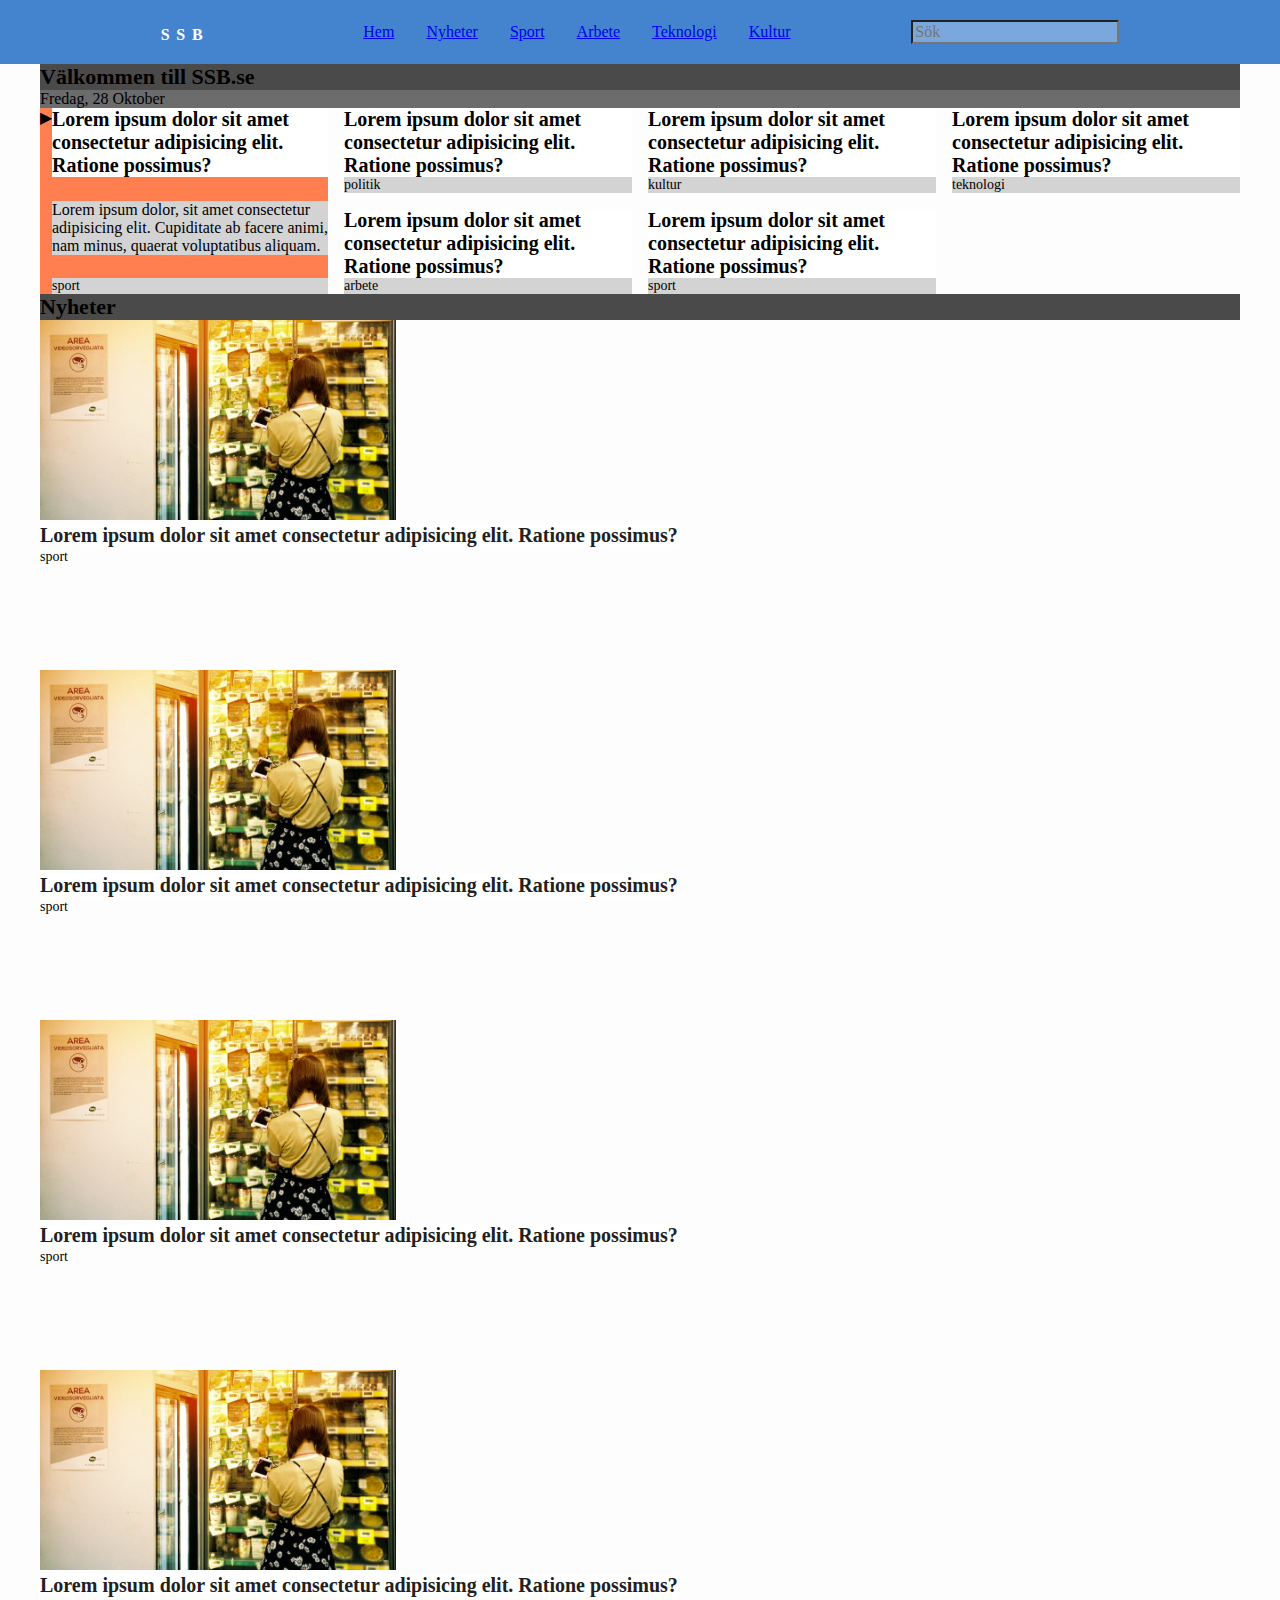
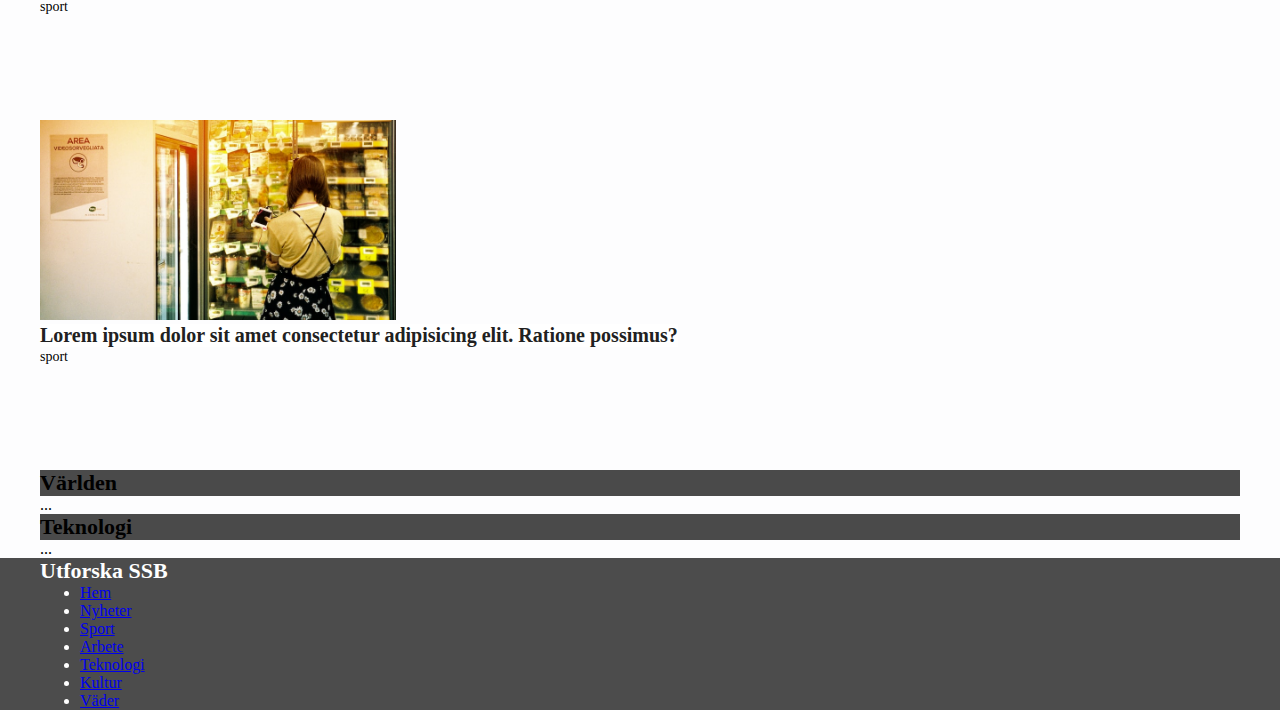
<file: webb22-js2-lesson-2/css-properties.html>
<!DOCTYPE html>
<html lang="en">
<head>
    <meta charset="UTF-8">
    <meta http-equiv="X-UA-Compatible" content="IE=edge">
    <meta name="viewport" content="width=device-width, initial-scale=1.0">
    <link rel="stylesheet" href="./style.css">
    <title>SSB</title>
</head>
<body>
    <header class="header">
        <div class="container">

            <div class="header-title">
                <h1>
                    <span class="header-title-letter">S</span>
                    <span class="header-title-letter">S</span>
                    <span class="header-title-letter">B</span>
                    
                </h1>
            </div>
            <nav>
                <ul class="nav-list">
                    <li class="header-list-item link"><a href="#" class="link header-link">Hem</a></li>
                    <li class="header-list-item link"><a href="#" class="link header-link">Nyheter</a></li>
                    <li class="header-list-item link"><a href="#" class="link header-link">Sport</a></li>
                    <li class="header-list-item link"><a href="#" class="link header-link">Arbete</a></li>
                    <li class="header-list-item link"><a href="#" class="link header-link">Teknologi</a></li>
                    <li class="header-list-item link"><a href="#" class="link header-link">Kultur</a></li>
                </ul>
            </nav>
            <div>
                <input class="header-search" type="search" name="" id="" placeholder="Sök">
            </div>
        </div>
    </header>

    <main>
        <div class="container">

            <section class="main-header">
                <h2 class="main-header-header">Välkommen till SSB.se</h2>
                <p class="main-header-timestamp">Fredag, 28 Oktober</p>
            </section>
            <section class="featured-articles">
                <article class="article main-article">
                    <div class="article-overlay"></div>
                    <div class="main-article-play-icon">&#9654;</div>
                    <div class="article-content">
                        
                        <h3 class="article-header main-article-header">
                            Lorem ipsum dolor sit amet consectetur adipisicing elit. Ratione possimus?
                        </h3>
                        <p class="article-summery">
                            Lorem ipsum dolor, sit amet consectetur adipisicing elit. Cupiditate ab facere animi, nam minus, quaerat voluptatibus aliquam.
                        </p>
                        <a class="article-tag tag">sport</a>
                    </div>
                </article>
                <article class="article article1">
                    <div class="article-overlay"></div>
                    <div class="article-content">
                        
                        <h3 class="article-header">
                            Lorem ipsum dolor sit amet consectetur adipisicing elit. Ratione possimus?
                        </h3>
                        <a class="article-tag tag">politik</a>
                    </div>
                </article>
                <article class="article article2">
                    <div class="article-overlay">
                        
                    </div>
                    <div class="article-content">
                        
                        <h3 class="article-header">
                            Lorem ipsum dolor sit amet consectetur adipisicing elit. Ratione possimus?
                        </h3>
                        <a class="article-tag tag">kultur</a>
                    </div>
                </article>
                <article class="article article3">
                    <div class="article-overlay"></div>
                    <div class="article-content">
                        
                        <h3 class="article-header">
                            Lorem ipsum dolor sit amet consectetur adipisicing elit. Ratione possimus?
                        </h3>
                        <a class="article-tag tag">teknologi</a>
                    </div>
                </article>
                <article class="article article4">
                    <div class="article-overlay"></div>
                    <div class="article-content">
                        
                        <h3 class="article-header">
                            Lorem ipsum dolor sit amet consectetur adipisicing elit. Ratione possimus?
                        </h3>
                        <a class="article-tag tag">arbete</a>
                    </div>
                </article>
                <article class="article article5">
                    <div class="article-overlay"></div>
                    <div class="article-content">
                        
                        <h3 class="article-header">
                            Lorem ipsum dolor sit amet consectetur adipisicing elit. Ratione possimus?
                        </h3>
                        <a class="article-tag tag">sport</a>
                    </div>
                </article>
            </section>
            <section class="news">
                <h2 data-content="📰" class="tag section-header">Nyheter</h2>
                <div class="news-articles">
                    
                    <article class="news-article">
                        <img class="news-article-image" src="./images/news/news-image1.jpeg" alt="blid som representerar nyheten" >
                        <div class="news-article-content">
                            
                            <h3 class="article-header news-article-header">
                                Lorem ipsum dolor sit amet consectetur adipisicing elit. Ratione possimus?
                            </h3>
                            <a class="news-article-tag tag">sport</a>
                        </div>
                    </article>
                    
                    
                    <article class="news-article">
                        <img class="news-article-image" src="./images/news/news-image1.jpeg" alt="blid som representerar nyheten" >
                        <div class="news-article-content">
                            
                            <h3 class="article-header news-article-header">
                                Lorem ipsum dolor sit amet consectetur adipisicing elit. Ratione possimus?
                            </h3>
                            <a class="news-article-tag tag">sport</a>
                        </div>
                    </article>
                    
                    
                    <article class="news-article">
                        <img class="news-article-image" src="./images/news/news-image1.jpeg" alt="blid som representerar nyheten" >
                        <div class="news-article-content">
                            
                            <h3 class="article-header news-article-header">
                                Lorem ipsum dolor sit amet consectetur adipisicing elit. Ratione possimus?
                            </h3>
                            <a class="news-article-tag tag">sport</a>
                        </div>
                    </article>
                    
                    
                    <article class="news-article">
                        <img class="news-article-image" src="./images/news/news-image1.jpeg" alt="blid som representerar nyheten" >
                        <div class="news-article-content">
                            
                            <h3 class="article-header news-article-header">
                                Lorem ipsum dolor sit amet consectetur adipisicing elit. Ratione possimus?
                            </h3>
                            <a class="news-article-tag tag">sport</a>
                        </div>
                    </article>
                    
                    
                    <article class="news-article">
                        <img class="news-article-image" src="./images/news/news-image1.jpeg" alt="blid som representerar nyheten" >
                        <div class="news-article-content">
                            
                            <h3 class="article-header news-article-header">
                                Lorem ipsum dolor sit amet consectetur adipisicing elit. Ratione possimus?
                            </h3>
                            <a class="news-article-tag tag">sport</a>
                        </div>
                    </article>
                </div>
            </section>
            <section class="world">
                <h2 data-content="🌎" class="tag section-header">Världen</h2>
                ...
            </section>
            <section class="world">
                <h2 data-content="📱" class="tag section-header">Teknologi</h2>
                ...
            </section>
        </div>
        </main>
        <footer class="footer">
            <div class="container">
                <h2 class="footer-header">Utforska SSB</h2>
                <ul class="link-grid">
                    <li class="footer-list-item link"><a href="#" class="link footer-link">Hem</a></li>
                    <li class="footer-list-item link"><a href="#" class="link footer-link">Nyheter</a></li>
                    <li class="footer-list-item link"><a href="#" class="link footer-link">Sport</a></li>
                    <li class="footer-list-item link"><a href="#" class="link footer-link">Arbete</a></li>
                    <li class="footer-list-item link"><a href="#" class="link footer-link">Teknologi</a></li>
                    <li class="footer-list-item link"><a href="#" class="link footer-link">Kultur</a></li>
                    <li class="footer-list-item link"><a href="#" class="link footer-link">Väder</a></li>
            </div>
            
        </ul>
    </footer>
</body>
</html>
</file>
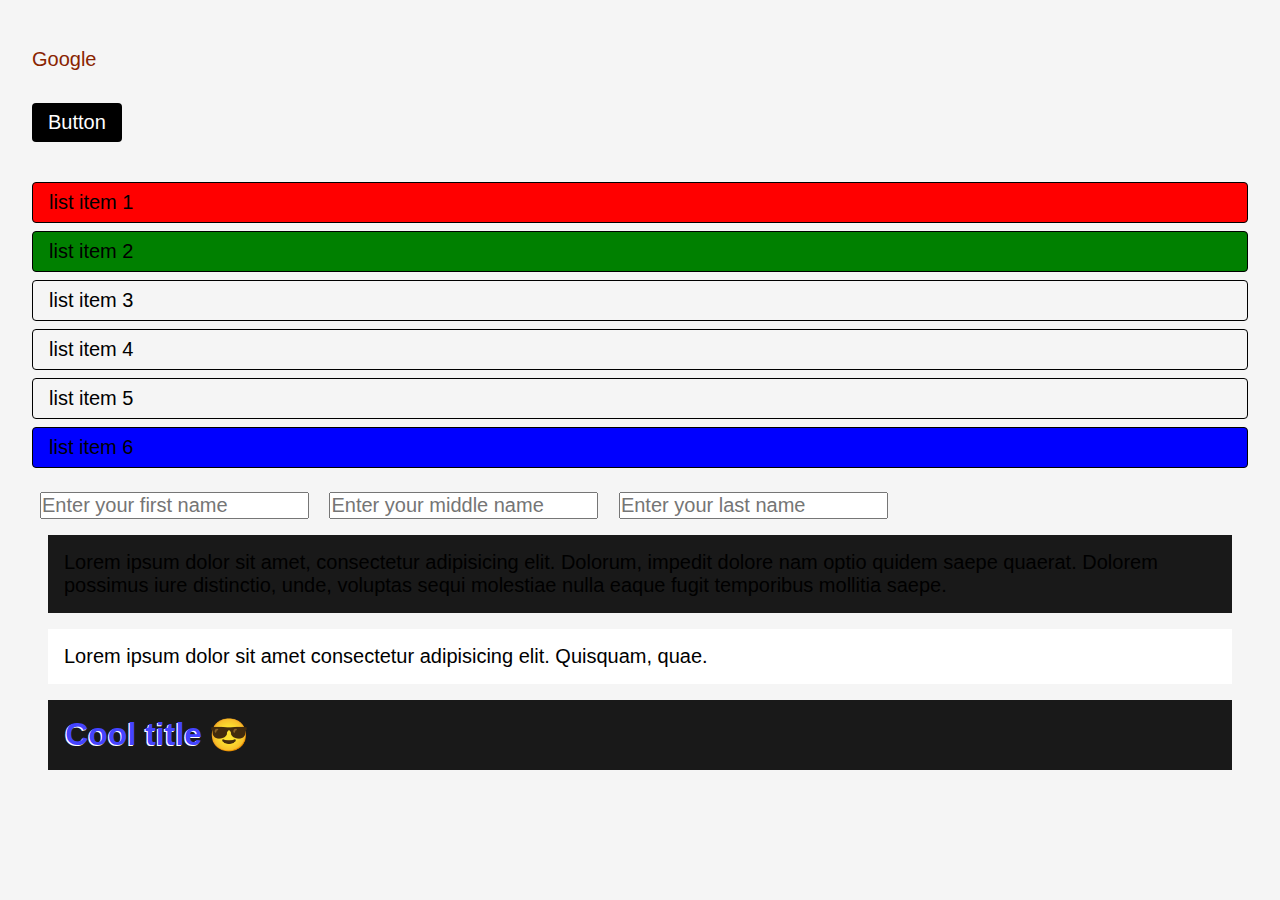
<file: webb22-js2-lesson-2/css.html>
<!DOCTYPE html>
<html lang="en">
<head>
    <meta charset="UTF-8">
    <meta http-equiv="X-UA-Compatible" content="IE=edge">
    <meta name="viewport" content="width=device-width, initial-scale=1.0">
    <title>Document</title>
    <style>
        * {
            margin: 0;
            padding: 0;
            box-sizing: border-box;
            
        }
        body {
            padding: 32px;
            font-family: 'Segoe UI', Tahoma, Geneva, Verdana, sans-serif;
            background-color: #f5f5f5;
        }
        a, p, button, li, input {
            font-size: 20px;
        }
        div {
            padding: 16px 0px;
        }

        button {
            padding: 8px 16px;
            border: none;
            border-radius: 4px;
            background-color: #000;
            color: #fff;
            cursor: pointer;
        }

        button:hover {
            /*TODO: Add hover effect */
        }
        a {
            text-decoration: none;
            color: #892300;
        }
        a:visited, a:link {
            /*TODO: Add visited effect */
        }

        a:hover {
            text-decoration: underline;
            
        }
        input {
            margin: 0 8px;
        }
        input:focus {
            box-shadow: 0px 0px 4px 2px #892300;
            border: 0;
            outline: none;
            background-color: aqua;
        }

        .list-item {
            display: flex;
            justify-content: space-between;
            align-items: center;
            padding: 8px 16px;
            border: 1px solid #000;
            border-radius: 4px;
            margin: 8px 0px;
        }

        .list-item:first-child {
            background-color: red;
        }

        .list-item:nth-child(2) {
            background-color: green;
        }
        .list-item:last-child {
            background-color: blue;
        }

        .content {
            
            padding: 16px;
            margin: 16px;
        }

        .content p:not(.primary-text) {
            /* TODO: Add secondary text style */
        }

        .dark-content {
            background-color: rgb(25, 25, 25);

        }

        .dark-content h1 {
            color: #fff;
            position: relative;
        }

        .dark-content h1::before {
            content: attr(data-header);
            color: rgb(68, 68, 255);
            margin-right: 8px;
            position: absolute;
            left: 1.2px;
        }

        .dark-content h1::after {
            content: "😎";
            color: red;
            margin-left: 8px;
        }
        
        .light-content {
            background-color: #fff;
        }
        



    </style>
</head>
<body>
    <div>
        <a href="https://www.google.com">Google</a>
    </div>
    <div>
        <button>Button</button>
    </div>
    <div>
        <ul>
            <li class="list-item">list item 1</li>
            <li class="list-item">list item 2</li>
            <li class="list-item">list item 3</li>
            <li class="list-item">list item 4</li>
            <li class="list-item">list item 5</li>
            <li class="list-item">list item 6</li>
        </ul>
    </div>
    <input type="text" placeholder="Enter your first name">
    <input type="text" placeholder="Enter your middle name">
    <input type="text" placeholder="Enter your last name">

    <div class="content dark-content">
        <p class="primary-text">
            Lorem ipsum dolor sit amet, consectetur adipisicing elit. Dolorum, impedit dolore nam optio quidem saepe quaerat. Dolorem possimus iure distinctio, unde, voluptas sequi molestiae nulla eaque fugit temporibus mollitia saepe.
        </p>
    </div>
    <div class="content light-content">
        <p class="secondary-text">
            Lorem ipsum dolor sit amet consectetur adipisicing elit. Quisquam, quae.
        </p>
    </div>

    <div class="content dark-content">
        <h1 data-header="Cool title">Cool title</h1>
    </div>
</body>
</html>
</file>
<file: webb22-js2-lesson-2/style.css>
/* GENERAL */

* {
    margin: 0;
    font-family: 'Times New Roman', Times, serif;
    font-size: 16px;
}

body {
    margin: 0;
    padding: 0;
    background-color: #FDFDFE;
    font-family: 'Times New Roman', Times, serif;
    font-size: 16px;
    width: 100vw;
}

h1 {
    font-family: sans-serif;
    font-size: 24px;
}

h2 {
    font-size: 22px;
}

h3 {}

.link {}

.link:hover {}

.container {
    /*change to min() for layout solution*/
    width: 1200px;
    margin: 0px auto 0px;
}

.tag {}

h2.tag {}

.tag::before {}

h2.tag::before {}

/* HEADER */

.header {
    background-color: #4484CE;
    color: #FFFFFF;
}

.header .container {
 display: flex;
    justify-content: space-evenly;
    align-items: center;
    min-height: 4rem;
}

.header-title-letter {}

.header-search {
    background-color: #7aa8dc;
    color: #FFFFFF;
    
}

.header-search::placeholder {}

nav .nav-list {
    display: flex;
    justify-content: space-between; 
    flex-wrap: wrap;
    list-style: none;
    gap: 2rem;
   
}

/* CONTENT */

.main-header-header {
    background-color: #4a4a4a;
}

.section-header {
    background-color: #4a4a4a;
}

/* ARTICLE */

.article {
    background-color: coral;
    display: flex;
    
}

.article:hover .article-overlay {
   
}



.featured-articles {
    display: grid;
    grid-template-columns: 1fr 1fr 1fr 1fr;
    grid-template-rows: 1fr 1fr;
    grid-gap: 1rem;

}


/* In pseudo redefine background gradient as .article-overlay */
.article-overlay {
    
}

.article.main-article {
    grid-column: 1 / 2;
    grid-row: 1 / 3;
    
}

.article1 {}

.article2 {}

.article3 {}

.article4 {}

.article5 {}

.article6 {}


.main-article-play-icon {}

.main-article-play-icon:hover {}

.article-content {

    display: flex;
    flex-direction: column;
    justify-content: space-between;
    align-items: space;
}

.article-header.main-article-header {}

.article-header {
    background-color: #FFFFFF;
    font-size: 20px;
}

.article-summery {
    background-color: #d3d3d3;
}

.article-tag {
    background-color: #d3d3d3;
    font-size: 14px;
}

.article-tag:hover {}

/* NEWS ARTICLE */

.news-articles {
    display: flex;
    flex-wrap: wrap;
}

.news-article {
    height: 350px;
}

.news-article-image {
    height: 200px;
}

.news-article-header {
    color: #212121;
    font-size: 20px;
}

.news-article-summary {
    background-color: #4a4a4a;
}

.news-article-tag {
    font-size: 14px;
}

.main-header-timestamp {
    background-color: #6c6c6c;
}

/* FOOTER */

footer {
    background-color: #4c4c4c;
    color: #FFFFFF;


}

footer .link-grid {}

.footer .footer-list-item {}
</file>
